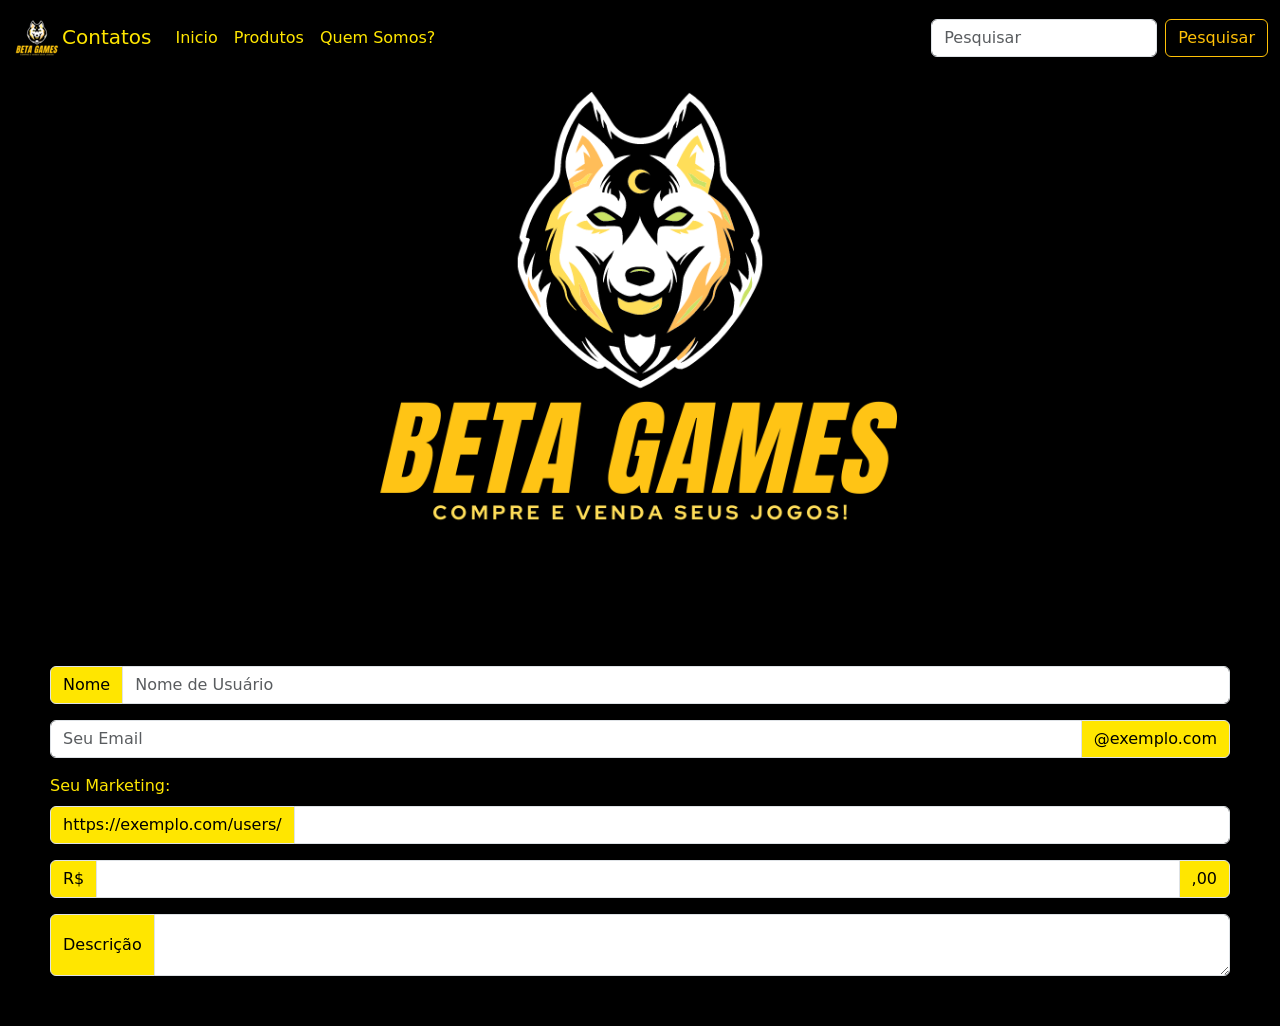
<file: contatos.html>
<!doctype html>
<html lang="pt-BR">

<head>
  <!-- Required meta tags -->
  <meta charset="utf-8">
  <meta name="viewport" content="width=device-width, initial-scale=1">

  <link href="css/bootstrap.min.css" rel="stylesheet">

  <!-- Bootstrap CSS -->
  <link href="https://cdn.jsdelivr.net/npm/bootstrap@5.1.2/dist/css/bootstrap.min.css" rel="stylesheet"
    integrity="sha384-uWxY/CJNBR+1zjPWmfnSnVxwRheevXITnMqoEIeG1LJrdI0GlVs/9cVSyPYXdcSF" crossorigin="anonymous">

  <style>
    .fundoNavbar {
      background-color: rgba(0, 0, 0, 0.651);
    }

    .fundoContainer {
      background-color: rgb(0, 0, 0);
    }

    body{
      background-color: black;
    }
  </style>

  <title>Contatos</title>
</head>

<body>
  <!-- NavBar -->
  <header>
    <nav class="navbar navbar-expand-md navbar-dark fixed-top fundoNavbar" id="navHome">
      <div class="container-fluid">
        <a style="color: rgb(255, 230, 0)" class="navbar-brand" href="#"><img src="images/Beta games.png"
            alt="">Contatos</a>
        <button class="navbar-toggler" type="button" data-bs-toggle="collapse" data-bs-target="#navbarCollapse"
          aria-controls="navbarCollapse" aria-expanded="false" aria-label="Toggle navigation">
          <span class="navbar-toggler-icon"></span>
        </button>
        <div class="collapse navbar-collapse" id="navbarCollapse">
          <ul class="navbar-nav me-auto mb-2 mb-md-0">
            <li class="nav-item">
              <a style="color: rgb(255, 230, 0)" class="nav-link active" aria-current="page"
                href="index.html">Inicio</a>
            </li>
            <li class="nav-item">
              <a style="color: rgb(255, 230, 0)" class="nav-link" href="produtos.html">Produtos</a>
            </li>
            <li class="nav-item">
              <a style="color: rgb(255, 230, 0)" class="nav-link" href="quemSomos.html">Quem Somos?</a>
            </li>
          </ul>
          <form class="d-flex">
            <input class="form-control me-2" type="search" placeholder="Pesquisar" aria-label="Search">
            <button class="btn btn-outline-warning" type="submit">Pesquisar</button>
          </form>
        </div>
      </div>
    </nav>
  </header>

  <!-- Imagem Banner -->
  <div class="row">
    <div class="col md-8">
      <img src="images/Beta games-Website.png" class="d-block w-100">
    </div>
  </div>

  <!-- Formulário -->
  <div class="container-fluid fundoContainer" style="padding: 50px;">
    <div class="input-group mb-3">
      <span class="input-group-text" id="basic-addon1"
        style="color: rgb(0, 0, 0); background-color: rgb(255, 230, 0);">Nome</span>
      <input type="text" class="form-control" placeholder="Nome de Usuário" aria-label="Username"
        aria-describedby="basic-addon1">
    </div>

    <div class="input-group mb-3">
      <input type="text" class="form-control" placeholder="Seu Email" aria-label="Recipient's username"
        aria-describedby="basic-addon2">
      <span class="input-group-text" id="basic-addon2"
        style="color: rgb(0, 0, 0); background-color: rgb(255, 230, 0);">@exemplo.com</span>
    </div>

    <label for="basic-url" class="form-label" style="color: rgb(255, 230, 0);">Seu Marketing:</label>
    <div class="input-group mb-3">
      <span class="input-group-text" id="basic-addon3"
        style="color: rgb(0, 0, 0); background-color: rgb(255, 230, 0);">https://exemplo.com/users/</span>
      <input type="text" class="form-control" id="basic-url" aria-describedby="basic-addon3">
    </div>

    <div class="input-group mb-3">
      <span class="input-group-text" style="color: rgb(0, 0, 0);background-color: rgb(255, 230, 0);">R$</span>
      <input type="text" class="form-control" aria-label="Amount (to the nearest dollar)">
      <span class="input-group-text" style="color: rgb(0, 0, 0);background-color: rgb(255, 230, 0);">,00</span>
    </div>

    <div class="input-group">
      <span class="input-group-text" style="color: rgb(0, 0, 0); background-color: rgb(255, 230, 0);">Descrição</span>
      <textarea class="form-control" aria-label="With textarea"></textarea>
    </div>
  </div>


  <!-- Optional JavaScript; choose one of the two! -->
  <!-- Option 1: Bootstrap Bundle with Popper -->
  <script src="https://cdn.jsdelivr.net/npm/bootstrap@5.1.2/dist/js/bootstrap.bundle.min.js"
    integrity="sha384-kQtW33rZJAHjgefvhyyzcGF3C5TFyBQBA13V1RKPf4uH+bwyzQxZ6CmMZHmNBEfJ"
    crossorigin="anonymous"></script>

</body>

</html>
</file>
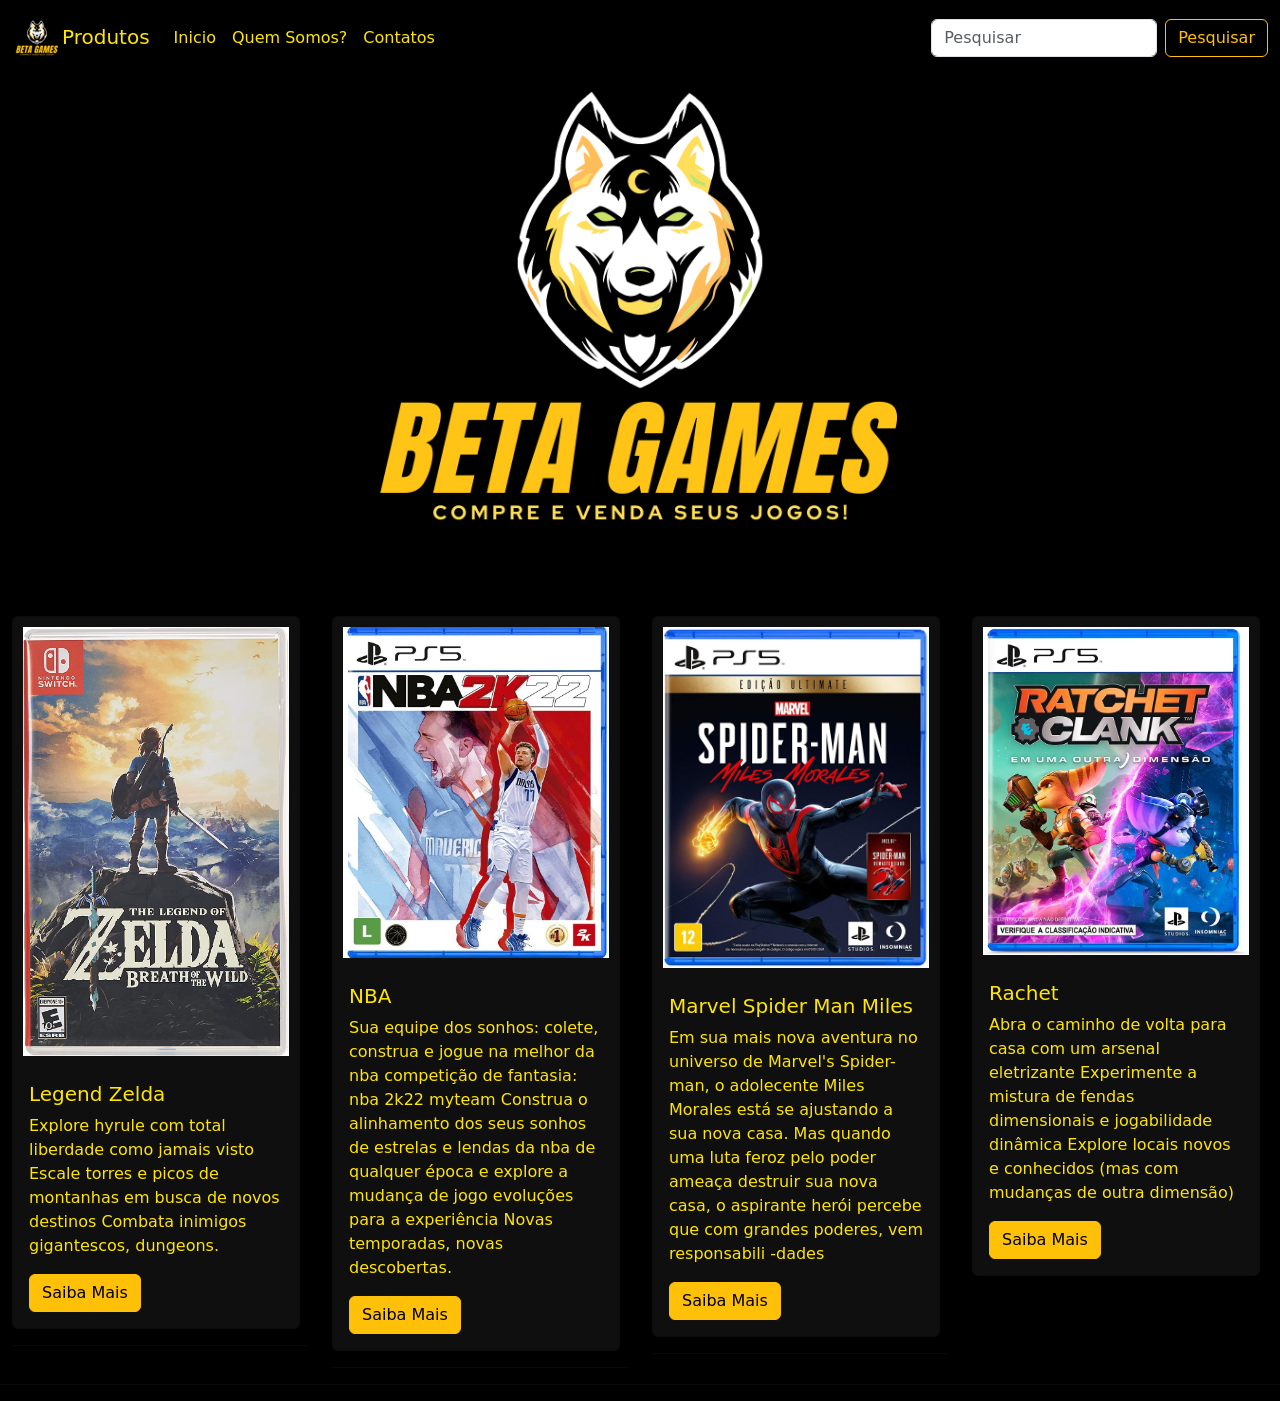
<file: produtos.html>
<!doctype html>
<html lang="pt-BR">

<head>
  <!-- Required meta tags -->
  <meta charset="utf-8">
  <meta name="viewport" content="width=device-width, initial-scale=1">

  <link href="css/bootstrap.min.css" rel="stylesheet">

  <!-- Bootstrap CSS -->
  <link href="https://cdn.jsdelivr.net/npm/bootstrap@5.1.2/dist/css/bootstrap.min.css" rel="stylesheet"
    integrity="sha384-uWxY/CJNBR+1zjPWmfnSnVxwRheevXITnMqoEIeG1LJrdI0GlVs/9cVSyPYXdcSF" crossorigin="anonymous">
  <style>
    .fundoNavbar {
      background-color: rgba(0, 0, 0, 0.651);
    }

    .fundoContainer {
      background-color: rgb(0, 0, 0);
    }

    body {
      background-color: black;
    }
  </style>
  <title>Produtos</title>
</head>

<body>
  <header>
    <nav class="navbar navbar-expand-md navbar-dark fixed-top fundoNavbar" id="navHome">
      <div class="container-fluid">
        <a style="color: rgb(255, 230, 0)" class="navbar-brand" href="#"><img src="images/Beta games.png"
            alt="">Produtos</a>
        <button class="navbar-toggler" type="button" data-bs-toggle="collapse" data-bs-target="#navbarCollapse"
          aria-controls="navbarCollapse" aria-expanded="false" aria-label="Toggle navigation">
          <span class="navbar-toggler-icon"></span>
        </button>
        <div class="collapse navbar-collapse" id="navbarCollapse">
          <ul class="navbar-nav me-auto mb-2 mb-md-0">
            <li class="nav-item">
              <a style="color: rgb(255, 230, 0)" class="nav-link active" aria-current="page"
                href="index.html">Inicio</a>
            </li>
            <li class="nav-item">
              <a style="color: rgb(255, 230, 0)" class="nav-link" href="quemSomos.html">Quem Somos?</a>
            </li>
            <li class="nav-item">
              <a style="color: rgb(255, 230, 0)" class="nav-link" href="contatos.html">Contatos</a>
            </li>
          </ul>
          <form class="d-flex">
            <input class="form-control me-2" type="search" placeholder="Pesquisar" aria-label="Search">
            <button class="btn btn-outline-warning" type="submit">Pesquisar</button>
          </form>
        </div>
      </div>
    </nav>
  </header>

  <!-- Imagem Banner -->
  <div class="row">
    <div class="col">
      <img src="images/Beta games-Website.png" class="d-block w-100">
    </div>
  </div>

  <!-- Produtos -->
  <div class="container-fluid">
    <div class="row">
      <div class="col">
        <div class="card" style="width: 18rem;background-color: rgba(34, 33, 33, 0.466);color: rgb(255, 230, 0);">
          <img src="images/jogos/legendZelda.jpg" class="card-img-top" style="padding: 10px;">
          <div class="card-body">
            <h5 class="card-title">Legend Zelda</h5>
            <p class="card-text">Explore hyrule com total liberdade como jamais visto
              Escale torres e picos de montanhas em busca de novos destinos
              Combata inimigos gigantescos, dungeons.</p>
            <a href="#" class="btn btn-warning">Saiba Mais</a>
          </div>
        </div>
        <hr>
      </div>


      <div class="col">
        <div class="card" style="width: 18rem; background-color: rgba(34, 33, 33, 0.466);color: rgb(255, 230, 0);">
          <img src="images/jogos/NBA.jpg" class="card-img-top"style="padding: 10px;">
          <div class="card-body">
            <h5 class="card-title">NBA</h5>
            <p class="card-text">Sua equipe dos sonhos: colete, construa e jogue na melhor da nba competição de fantasia: nba 2k22 myteam
              Construa o alinhamento dos seus sonhos de estrelas e lendas da nba de qualquer época e explore a mudança de jogo evoluções para a experiência
              Novas temporadas, novas descobertas.</p>
            <a href="#" class="btn btn-warning">Saiba Mais</a>
          </div>
        </div>
        <hr>
      </div>


      <div class="col">
        <div class="card" style="width: 18rem;background-color: rgba(34, 33, 33, 0.466);color: rgb(255, 230, 0);">
          <img src="images/jogos/SpiderMan.jpg" class="card-img-top"style="padding: 10px;">
          <div class="card-body">
            <h5 class="card-title">Marvel Spider Man Miles</h5>
            <p class="card-text">Em sua mais nova aventura no universo de Marvel's Spider-man, o adolecente Miles Morales está se ajustando a sua nova casa.
              Mas quando uma luta feroz pelo poder ameaça destruir sua nova casa, o aspirante herói percebe que com grandes poderes, vem responsabili
              -dades</p>
            <a href="#" class="btn btn-warning">Saiba Mais</a>
          </div>
        </div>
        <hr>
      </div>


      <div class="col">
        <div class="card" style="width: 18rem;background-color: rgba(34, 33, 33, 0.466);color: rgb(255, 230, 0);">
          <img src="images/jogos/Rachet.jpg" class="card-img-top"style="padding: 10px;">
          <div class="card-body">
            <h5 class="card-title">Rachet</h5>
            <p class="card-text">Abra o caminho de volta para casa com um arsenal eletrizante
              Experimente a mistura de fendas dimensionais e jogabilidade dinâmica
              Explore locais novos e conhecidos (mas com mudanças de outra dimensão)</p>
            <a href="#" class="btn btn-warning">Saiba Mais</a>
          </div>
        </div>
      </div>
      <hr>
    </div>
  </div>
  <!-- Optional JavaScript; choose one of the two! -->

  <!-- Option 1: Bootstrap Bundle with Popper -->
  <script src="https://cdn.jsdelivr.net/npm/bootstrap@5.1.2/dist/js/bootstrap.bundle.min.js"
    integrity="sha384-kQtW33rZJAHjgefvhyyzcGF3C5TFyBQBA13V1RKPf4uH+bwyzQxZ6CmMZHmNBEfJ"
    crossorigin="anonymous"></script>

  <!-- Option 2: Separate Popper and Bootstrap JS -->
  <!--
    <script src="https://cdn.jsdelivr.net/npm/@popperjs/core@2.10.2/dist/umd/popper.min.js" integrity="sha384-7+zCNj/IqJ95wo16oMtfsKbZ9ccEh31eOz1HGyDuCQ6wgnyJNSYdrPa03rtR1zdB" crossorigin="anonymous"></script>
    <script src="https://cdn.jsdelivr.net/npm/bootstrap@5.1.2/dist/js/bootstrap.min.js" integrity="sha384-PsUw7Xwds7x08Ew3exXhqzbhuEYmA2xnwc8BuD6SEr+UmEHlX8/MCltYEodzWA4u" crossorigin="anonymous"></script>
    -->
</body>

</html>
</file>
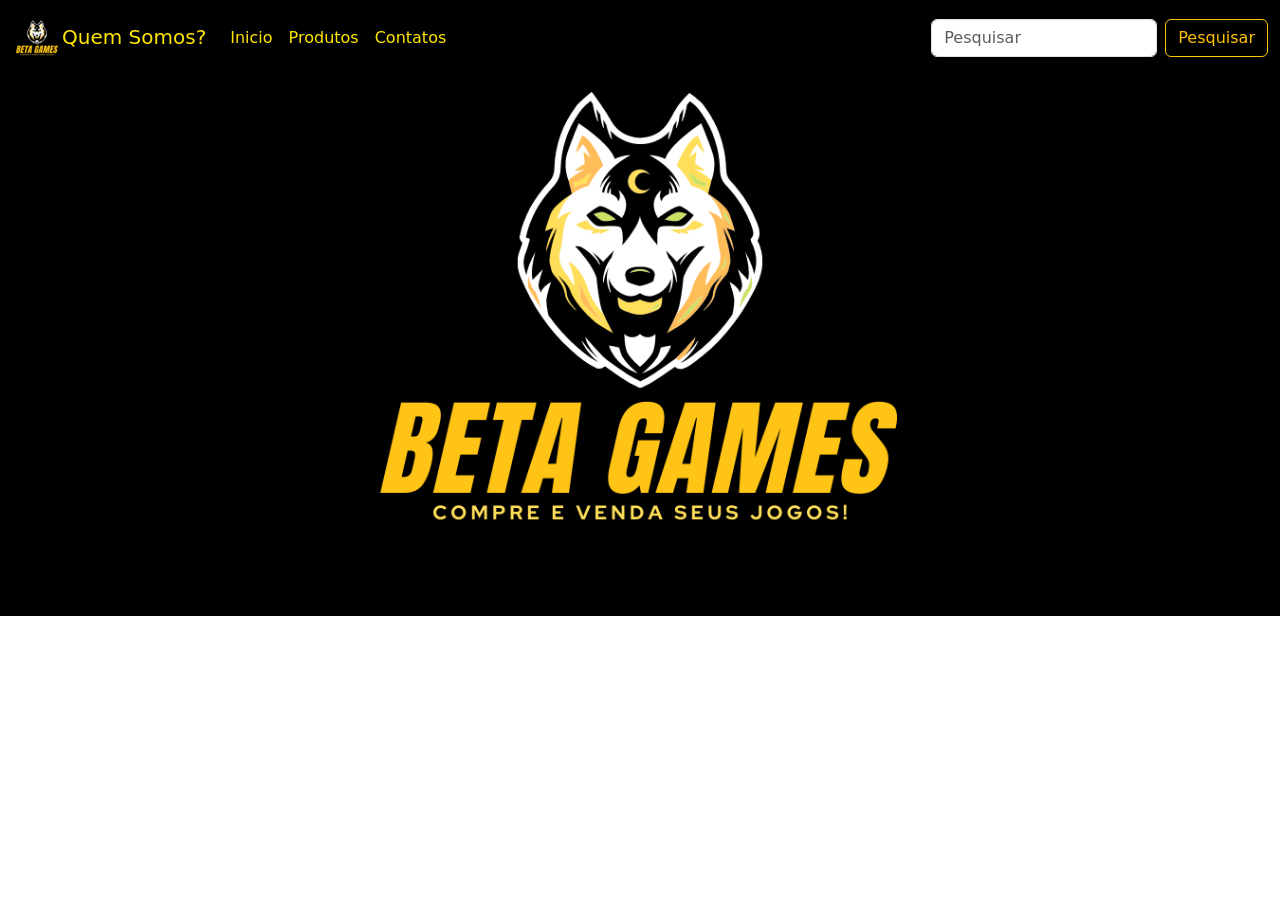
<file: quemSomos.html>
<!doctype html>
<html lang="pt-BR">

<head>
  <!-- Required meta tags -->
  <meta charset="utf-8">
  <meta name="viewport" content="width=device-width, initial-scale=1">

  <link href="css/bootstrap.min.css" rel="stylesheet">

  <!-- Bootstrap CSS -->
  <link href="https://cdn.jsdelivr.net/npm/bootstrap@5.1.2/dist/css/bootstrap.min.css" rel="stylesheet"
    integrity="sha384-uWxY/CJNBR+1zjPWmfnSnVxwRheevXITnMqoEIeG1LJrdI0GlVs/9cVSyPYXdcSF" crossorigin="anonymous">
  <style>
    .fundoNavbar {
      background-color: rgba(0, 0, 0, 0.651);
    }

    .fundoContainer {
      background-color: rgb(0, 0, 0);
    }
  </style>
  <title>Quem Somos?</title>
</head>

<body>
  <header>
    <nav class="navbar navbar-expand-md navbar-dark fixed-top fundoNavbar" id="navHome">
      <div class="container-fluid">
        <a style="color: rgb(255, 230, 0)" class="navbar-brand" href="#"><img src="images/Beta games.png" alt="">Quem
          Somos?</a>
        <button class="navbar-toggler" type="button" data-bs-toggle="collapse" data-bs-target="#navbarCollapse"
          aria-controls="navbarCollapse" aria-expanded="false" aria-label="Toggle navigation">
          <span class="navbar-toggler-icon"></span>
        </button>
        <div class="collapse navbar-collapse" id="navbarCollapse">
          <ul class="navbar-nav me-auto mb-2 mb-md-0">
            <li class="nav-item">
              <a style="color: rgb(255, 230, 0)" class="nav-link active" aria-current="page"
                href="index.html">Inicio</a>
            </li>
            <li class="nav-item">
              <a style="color: rgb(255, 230, 0)" class="nav-link" href="produtos.html">Produtos</a>
            </li>
            <li class="nav-item">
              <a style="color: rgb(255, 230, 0)" class="nav-link" href="contatos.html">Contatos</a>
            </li>
          </ul>
          <form class="d-flex">
            <input class="form-control me-2" type="search" placeholder="Pesquisar" aria-label="Search">
            <button class="btn btn-outline-warning" type="submit">Pesquisar</button>
          </form>
        </div>
      </div>
    </nav>
  </header>

  <!-- Imagem Banner -->
  <div class="row">
    <div class="col md-8">
      <img src="images/Beta games-Website.png" class="d-block w-100">
    </div>
  </div>


  <!-- Optional JavaScript; choose one of the two! -->

  <!-- Option 1: Bootstrap Bundle with Popper -->
  <script src="https://cdn.jsdelivr.net/npm/bootstrap@5.1.2/dist/js/bootstrap.bundle.min.js"
    integrity="sha384-kQtW33rZJAHjgefvhyyzcGF3C5TFyBQBA13V1RKPf4uH+bwyzQxZ6CmMZHmNBEfJ"
    crossorigin="anonymous"></script>

  <!-- Option 2: Separate Popper and Bootstrap JS -->
  <!--
    <script src="https://cdn.jsdelivr.net/npm/@popperjs/core@2.10.2/dist/umd/popper.min.js" integrity="sha384-7+zCNj/IqJ95wo16oMtfsKbZ9ccEh31eOz1HGyDuCQ6wgnyJNSYdrPa03rtR1zdB" crossorigin="anonymous"></script>
    <script src="https://cdn.jsdelivr.net/npm/bootstrap@5.1.2/dist/js/bootstrap.min.js" integrity="sha384-PsUw7Xwds7x08Ew3exXhqzbhuEYmA2xnwc8BuD6SEr+UmEHlX8/MCltYEodzWA4u" crossorigin="anonymous"></script>
    -->
</body>

</html>
</file>
